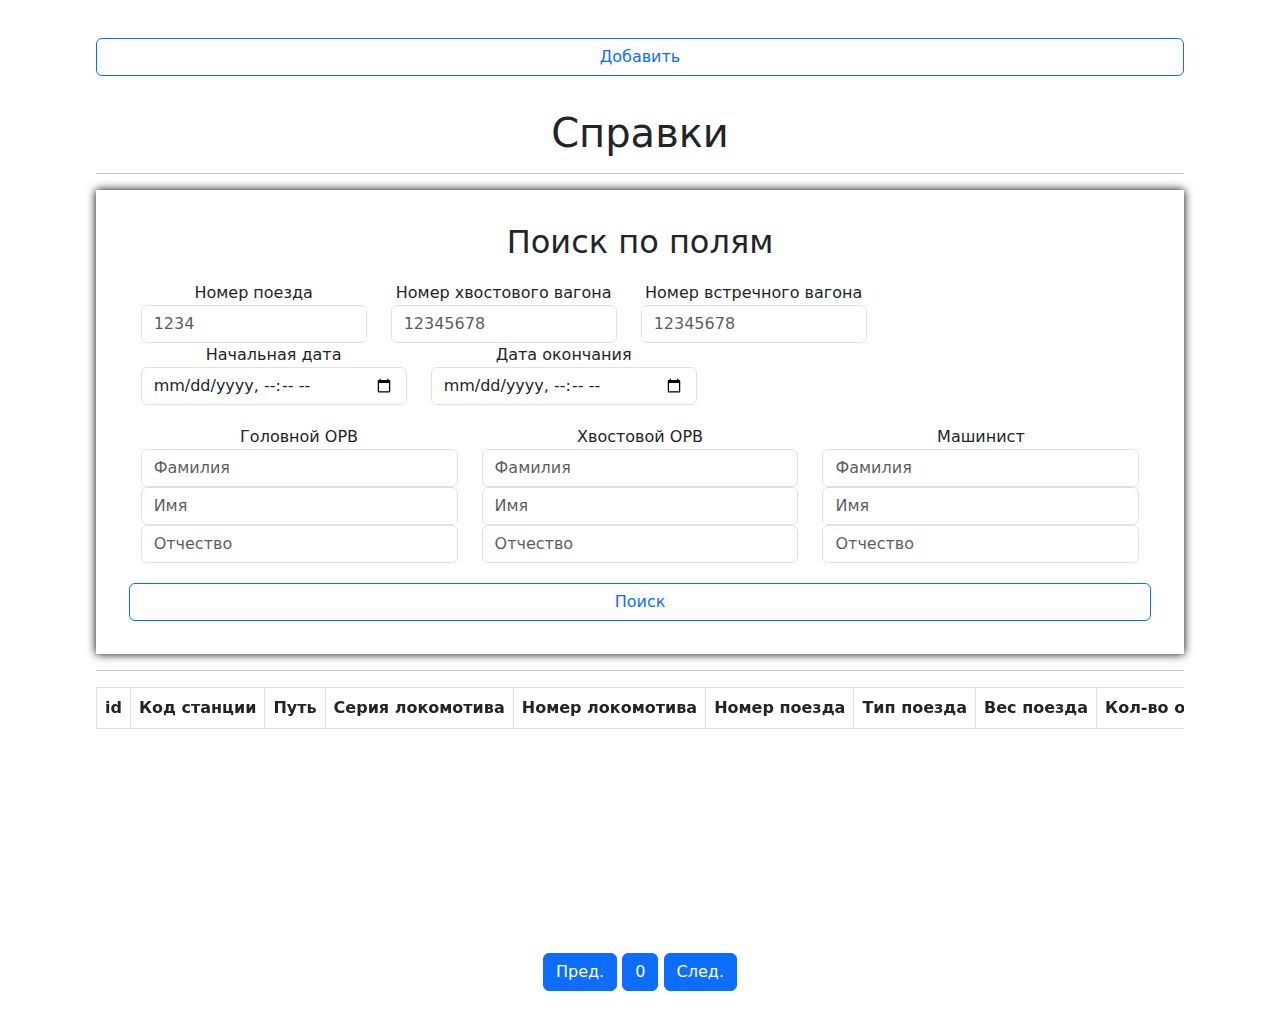
<file: src/main/resources/static/index.html>
<!DOCTYPE html>
<html lang="ru">

<head>
    <meta charset="UTF-8">
    <meta name="viewport" content="width=device-width, initial-scale=1.0">
    <link rel="stylesheet" href="bootstrap.min.css">
    <link rel="stylesheet" href="style.css">
    <title>Справки</title>
</head>

<body>
    <div class="main">
        <div class="notifications_add_new">
            <a href="save_page.html" class="btn btn-outline-primary" style="display: block;">Добавить</a>
        </div>
        <h1 class="main_header">Справки</h1>
        <hr>
        <div class="notification_find_container">
            <form action="/" id="find_form">
                <h2 class="text-center">Поиск по полям</h2>

                <div class="container text-center form-group">
                    <div class="row top-buffer">
                        <div class="find_head_train_number col-md-auto">
                            <label for="find_number_train_input">Номер поезда</label>
                            <input type="text" class="form-control" pattern="^\d{4}$" name="find_number_train_input"
                                placeholder="1234">
                        </div>
                
                        <div class="col-md-auto find_number_wagon_tail">
                            <label for="find_number_wagon_tail_input">Номер хвостового вагона</label>
                            <input type="text" class="form-control" pattern="^\d{8}$"
                                name="find_number_wagon_tail_input" placeholder="12345678">
                        </div>
                        <div class="col-md-auto find_number_wagon_oncoming">
                            <label for="find_number_wagon_oncoming_input">Номер встречного вагона</label>
                            <input type="text" class="form-control" pattern="^\d{8}$"
                                name="find_number_wagon_oncoming_input" placeholder="12345678">
                        </div>

                        <div class="col-md-auto find_start_date">
                            <label for="find_start_date_input">Начальная дата</label>
                            <input type="datetime-local" class="form-control" name="find_start_date_input"
                                placeholder="Начальная дата">
                        </div>

                        <div class="col-md-auto find_end_date">
                            <label for="find_end_date_input">Дата окончания</label>
                            <input type="datetime-local" class="form-control" name="find_end_date_input"
                                placeholder="Дата окончания">
                        </div>
                    </div>

                    <div class="row top-buffer">
                        <div class="col">
                            <label for="find_head_employee_input">Головной ОРВ</label>
                            <div class="find_tail_employee_head row-md-auto">
                                <input type="text" class="form-control" pattern="^[А-Яа-я]+$"
                                    name="find_head_employee_input_surname" placeholder="Фамилия">
                            </div>

                            <div class="find_tail_employee_tail row-md-auto">
                                <input type="text" class="form-control" pattern="^[А-Яа-я]+$"
                                    name="find_head_employee_input_name" placeholder="Имя">
                            </div>

                            <div class="find_machinist row-md-auto">
                                <input type="text" class="form-control" pattern="^[А-Яа-я]+$"
                                    name="find_head_input_patronymic" placeholder="Отчество">
                            </div>
                        </div>

                        <div class="col">
                            <label for="find_head_employee_input">Хвостовой ОРВ</label>
                            <div class="find_tail_employee_head row-md-auto">
                                <input type="text" class="form-control" pattern="^[А-Яа-я]+$"
                                    name="find_tail_employee_input_surname" placeholder="Фамилия">
                            </div>

                            <div class="find_tail_employee_tail row-md-auto">
                                <input type="text" class="form-control" pattern="^[А-Яа-я]+$"
                                    name="find_tail_employee_input_name" placeholder="Имя">
                            </div>

                            <div class="find_machinist row-md-auto">
                                <input type="text" class="form-control" pattern="^[А-Яа-я]+$"
                                    name="find_tail_input_patronymic" placeholder="Отчество">
                            </div>
                        </div>

                        <div class="col">
                            <label for="find_head_employee_input">Машинист</label>
                            <div class="find_tail_employee_head row-md-auto">
                                <input type="text" class="form-control" pattern="^[А-Яа-я]+$"
                                    name="find_machinist_input_surname" placeholder="Фамилия">
                            </div>

                            <div class="find_tail_employee_tail row-md-auto">
                                <input type="text" class="form-control" pattern="^[А-Яа-я]+$"
                                    name="find_machinist_input_name" placeholder="Имя">
                            </div>

                            <div class="find_machinist row-md-auto">
                                <input type="text" class="form-control" pattern="^[А-Яа-я]+$"
                                    name="find_machinist_input_patronymic" placeholder="Отчество">
                            </div>
                        </div>
                    </div>

                    <div class="row top-buffer">
                        <button type="submit" class="btn btn-outline-primary">Поиск</button>
                    </div>
                </div>
            </form>
            <hr>
        </div>
        <div class="table_container">
            <table class="table table-hover table-bordered" id="notifications_table">
                <thead class="notifications_table_headers">
                    <tr>
                        <th scope="col">id</th>
                        <th scope="col">Код станции</th>
                        <th scope="col">Путь</th>
                        <th scope="col">Серия локомотива</th>
                        <th scope="col">Номер локомотива</th>
                        <th scope="col">Номер поезда</th>
                        <th scope="col">Тип поезда</th>
                        <th scope="col">Вес поезда</th>
                        <th scope="col">Кол-во осей</th>
                        <th scope="col">Кол-во единиц</th>
                        <th scope="col">Хвост</th>
                        <th scope="col">Голова</th>
                        <th scope="col">Тр.нажатие</th>
                        <th scope="col">Факт.нажатие</th>
                        <th scope="col">Мин.нажатие</th>
                        <th scope="col">Тр.ручные</th>
                        <th scope="col">Факт.ручные</th>
                        <th scope="col">Плотность 2 положении</th>
                        <th scope="col">Плотность 4 положении</th>
                        <th scope="col">Величина утечки</th>

                        <th scope="col">Время прицепки</th>
                        <th scope="col">Время зарядки</th>
                        <th scope="col">Время продувки</th>
                        <th scope="col">Время готовности</th>
                        <th scope="col">Время создания</th>

                        <th scope="col">Головной ОРВ</th>
                        <th scope="col">Хвостовой ОРВ</th>
                        <th scope="col">ТЧМ</th>
                    </tr>
                </thead>
                <tbody>

                </tbody>
            </table>
        </div>

        <div class="container_btn_page">
            <button type="button" class="btn btn-primary" onclick="lastPage()">Пред.</button>
            <button type="button" class="btn btn-primary" id="page">0</button>
            <button type="button" class="btn btn-primary" onclick="nextPage()">След.</button>
        </div>
    </div>

    <script src="script_main_page.js"></script>
</body>

</html>
</file>
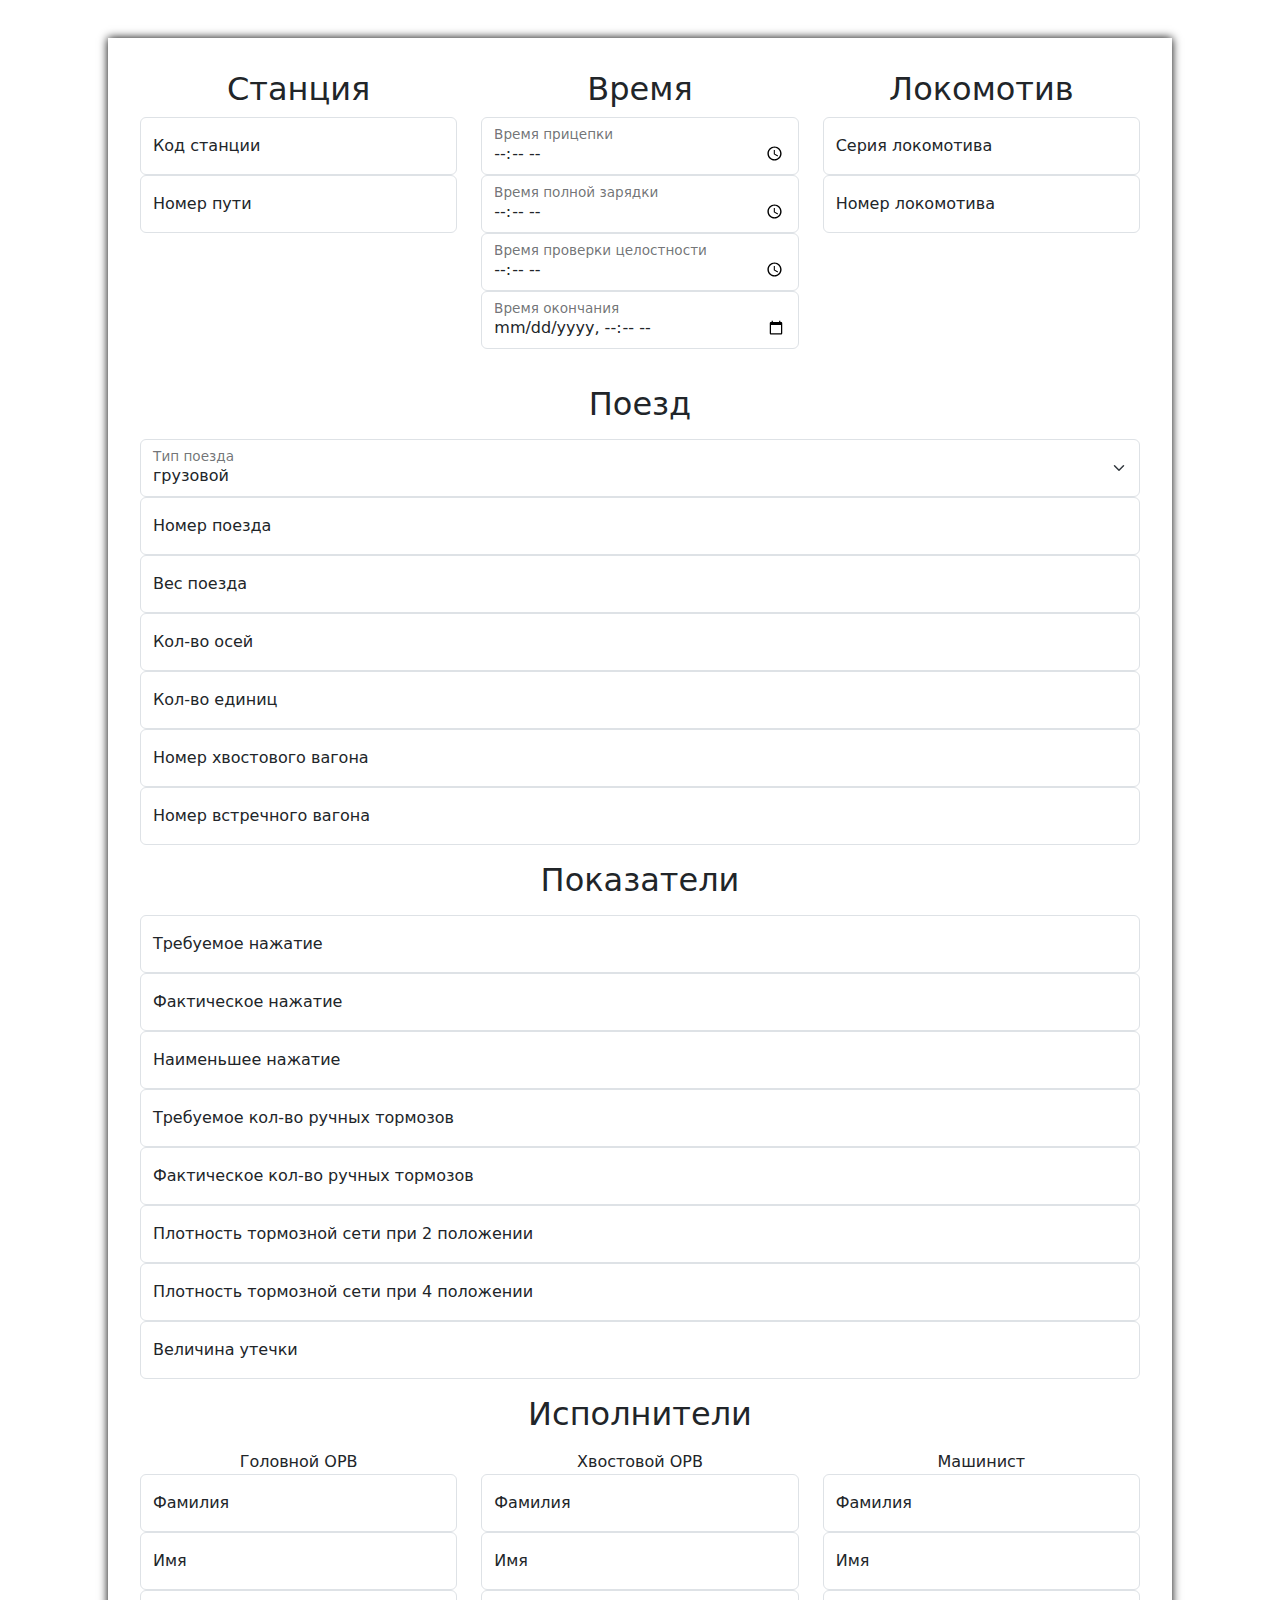
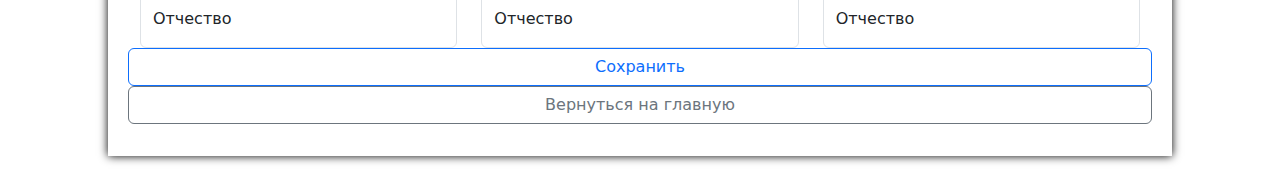
<file: src/main/resources/static/save_page.html>
<!DOCTYPE html>
<html lang="ru">

<head>
    <meta charset="UTF-8">
    <meta name="viewport" content="width=device-width, initial-scale=1.0">
    <link rel="stylesheet" href="style.css">
    <link rel="stylesheet" href="bootstrap.min.css">
    <title>Сохранение справки</title>
</head>

<body>
    <div class="main">
        <div class="container text-center">
            <form action="/" method="post" id="my_form" class="form-floating">
                <div class="row top-buffer">
                    <div class="col">
                        <h2>Станция</h2>
                        <div class="notification_station_code form-floating">
                            <input type="text" name="stationCode" pattern="^\d{5}$" class="form-control"
                                placeholder="Код станции" required>
                            <label for="stationCode">Код станции</label>
                        </div>

                        <div class="notification_station_path form-floating">
                            <input type="number" name="pathOnStation" class="form-control" placeholder="Путь станции">
                            <label for="pathOnStation">Номер пути</label>
                        </div>
                    </div>

                    <div class="col">
                        <h2>Время</h2>
                        <div class="notification_time">
                            <div class="notification_time_locomotive_trailer form-floating">
                                <input type="time" name="timeLocomotiveTrailer" class="form-control"
                                    placeholder="Время прицепки">
                                <label for="timeLocomotiveTrailer">Время прицепки</label>
                            </div>

                            <div class="notification_time_charging_brake_network form-floating">
                                <input type="time" name="timeChargingBrakeNetwork" class="form-control"
                                    placeholder="Время зарядки">
                                <label for="timeChargingBrakeNetwork">Время полной зарядки</label>
                            </div>

                            <div class="notification_time_check_integrity form-floating">
                                <input type="time" name="timeIntegrityCheck" class="form-control"
                                    placeholder="Время проверки целостности" required>
                                <label for="timeIntegrityCheck">Время проверки целостности</label>
                            </div>

                            <div class="notification_time_finish form-floating">
                                <input type="datetime-local" name="timeFinish" class="form-control" placeholder="Время окончания"
                                    required>
                                <label for="timeFinish">Время окончания</label>
                            </div>
                        </div>
                    </div>

                    <div class="col">
                        <h2>Локомотив</h2>
                        <div class="notification_locomotive_info">
                            <div class="notification_locomotive_series form-floating">
                                <input type="text" name="locomotive_series" class="form-control"
                                    placeholder="Серия локомотива" required>
                                <label for="locomotive_series">Серия локомотива</label>
                            </div>

                            <div class="notification_locomotive_number form-floating">
                                <input type="number" name="locomotive_number" class="form-control"
                                    placeholder="Номер локомотива" required>
                                <label for="locomotive_number">Номер локомотива</label>
                            </div>
                        </div>
                    </div>
                </div>

                <div class="row-md-auto justify-content-md-center top-buffer">
                    <h2 class="mb-3 mt-3">Поезд</h2>

                    <div class="notification_train_info">
                        <div class="notification_train_info_type form-floating">
                            <select name="train_type" class="form-select" required>
                                <option value="грузовой">грузовой</option>
                                <option value="пассажирский">пассажирский</option>
                                <option value="специальный">специальный</option>
                                <option value="грузопассажирский">грузопассажирский</option>
                            </select>
                            <label for="train_type">Тип поезда</label>
                        </div>

                        <div class="notification_train_number form-floating">
                            <input type="number" name="train_number" class="form-control" placeholder="Номер поезда"
                                required>
                            <label for="train_number">Номер поезда</label>
                        </div>

                        <div class="notification_train_info_weight form-floating">
                            <input type="number" name="train_weight" class="form-control" placeholder="Вес поезда"
                                required>
                            <label for="train_weight">Вес поезда</label>
                        </div>

                        <div class="notification_train_info_axes form-floating">
                            <input type="number" name="train_axes" class="form-control" placeholder="Количество осей"
                                required>
                            <label for="train_axes">Кол-во осей</label>
                        </div>

                        <div class="notification_train_info_units form-floating">
                            <input type="number" name="train_units" class="form-control" placeholder="Количество единиц"
                                required>
                            <label for="train_units">Кол-во единиц</label>
                        </div>

                        <div class="notification_train_info_tail form-floating">
                            <input type="text" name="train_tail" pattern="^\d{8}$" class="form-control"
                                placeholder="12345678" required>
                            <label for="train_tail">Номер хвостового вагона</label>
                        </div>

                        <div class="notification_train_info_oncoming form-floating">
                            <input type="text" name="train_oncoming" pattern="^\d{8}$" class="form-control"
                                placeholder="12345678" required>
                            <label for="train_oncoming">Номер встречного вагона</label>
                        </div>
                    </div>
                </div>

                <div class="row top-buffer">
                    <h2 class="mb-3 mt-3">Показатели</h2>
                    <div class="notification_indicators">
                        <div class="notification_indicators_press_required form-floating">
                            <input type="number" name="indicators_pressRequired" class="form-control"
                                placeholder="Требуемое нажатие" required>
                            <label for="indicators_pressRequired">Требуемое нажатие</label>
                        </div>

                        <div class="notification_indicators_press_actual form-floating">
                            <input type="number" name="indicators_pressActual" class="form-control"
                                placeholder="Фактическое нажатие" required>
                            <label for="indicators_pressActual">Фактическое нажатие</label>
                        </div>

                        <div class="notification_indicators_min_press form-floating">
                            <input type="number" name="indicators_minPress" class="form-control"
                                placeholder="Наименьшее нажатие" required>
                            <label for="indicators_minPress">Наименьшее нажатие</label>
                        </div>

                        <div class="notification_indicators_hand_brakes_required form-floating">
                            <input type="number" name="indicators_handBrakesRequired" class="form-control"
                                placeholder="Требуемое кол-во ручных тормозов" required>
                            <label for="indicators_handBrakesRequired">Требуемое кол-во ручных тормозов</label>
                        </div>

                        <div class="notification_indicators_hand_brakes_actual form-floating">
                            <input type="number" name="indicators_handBrakesActual" class="form-control"
                                placeholder="Фактическое кол-во ручных тормозов" required>
                            <label for="indicators_handBrakesActual">Фактическое кол-во ручных тормозов</label>
                        </div>

                        <div class="notification_indicators_brake_network_second form-floating">
                            <input type="number" name="indicators_brakeNetworkWithSecond" class="form-control"
                                placeholder="Плотность тормозной сети при 2 положении" required>
                            <label for="indicators_brakeNetworkWithSecond">Плотность тормозной сети при 2
                                положении</label>
                        </div>

                        <div class="notification_indicators_brake_network_fourth form-floating">
                            <input type="number" name="indicators_brakeNetworkWithFourth" class="form-control"
                                placeholder="Плотность тормозной сети при 4 положении" required>
                            <label for="indicators_brakeNetworkWithFourth">Плотность тормозной сети при 4
                                положении</label>
                        </div>

                        <div class="notification_indicators_brake_network_value form-floating">
                            <input type="text" name="indicators_brakeNetworkValue" pattern="^\d+.\d{1}$"
                                class="form-control" placeholder="Величина утечки">
                            <label for="indicators_brakeNetworkValue">Величина утечки</label>
                        </div>
                    </div>
                </div>

                <div class="row top-buffer">
                    <h2 class="mb-3 mt-3">Исполнители</h2>
                    <div class="col">
                        <label for="notification_executors_head">Головной ОРВ</label>
                        <div class="notification_executors_head">
                            <div class="notification_executors_head form-floating">
                                <input type="text" name="notification_executors_head_surname" pattern="^[А-Яа-я]+$"
                                    class="form-control" placeholder="Фамилия">
                                <label for="notification_executors_head_surname">Фамилия</label>
                            </div>

                            <div class="notification_executors_tail form-floating">
                                <input type="text" name="notification_executors_head_name" pattern="^[А-Яа-я]+$"
                                    class="form-control" placeholder="Имя">
                                <label for="notification_executors_head_name">Имя</label>
                            </div>

                            <div class="notification_executors_machinist form-floating">
                                <input type="text" name="notification_executors_head_patronymic" pattern="^[А-Яа-я]+$"
                                    class="form-control" placeholder="Отчество">
                                <label for="notification_executors_head_patronymic">Отчество</label>
                            </div>
                        </div>
                    </div>

                    <div class="col">
                        <label for="notification_executors_tail">Хвостовой ОРВ</label>
                        <div class="notification_executors_tail">
                            <div class="notification_executors_head form-floating">
                                <input type="text" name="notification_executors_tail_surname" pattern="^[А-Яа-я]+$"
                                    class="form-control" placeholder="Фамилия">
                                <label for="notification_executors_tail_surname">Фамилия</label>
                            </div>

                            <div class="notification_executors_tail form-floating">
                                <input type="text" name="notification_executors_tail_name" pattern="^[А-Яа-я]+$"
                                    class="form-control" placeholder="Имя">
                                <label for="notification_executors_tail_name">Имя</label>
                            </div>

                            <div class="notification_executors_machinist form-floating">
                                <input type="text" name="notification_executors_tail_patronymic" pattern="^[А-Яа-я]+$"
                                    class="form-control" placeholder="Отчество">
                                <label for="notification_executors_tail_patronymic">Отчество</label>
                            </div>
                        </div>
                    </div>

                    <div class="col">
                        <label for="notification_executors_machinist">Машинист</label>
                        <div class="notification_executors_machinist">
                            <div class="notification_executors_head form-floating">
                                <input type="text" name="notification_executors_machinist_surname" pattern="^[А-Яа-я]+$"
                                    class="form-control" placeholder="Фамилия">
                                <label for="notification_executors_machinist_surname">Фамилия</label>
                            </div>

                            <div class="notification_executors_tail form-floating">
                                <input type="text" name="notification_executors_machinist_name" pattern="^[А-Яа-я]+$"
                                    class="form-control" placeholder="Имя">
                                <label for="notification_executors_machinist_name">Имя</label>
                            </div>

                            <div class="notification_executors_machinist form-floating">
                                <input type="text" name="notification_executors_machinist_patronymic" pattern="^[А-Яа-я]+$"
                                    class="form-control" placeholder="Отчество">
                                <label for="notification_executors_machinist_patronymic">Отчество</label>
                            </div>
                        </div>
                    </div>
                </div>

                <div class="row top-buffer">
                    <button type="submit" class="btn btn-outline-primary">Сохранить</button>
                    <a href="index.html" class="btn btn-outline-secondary">Вернуться на главную</a>
                </div>
            </form>
        </div>
    </div>
    <script src="script_save_page.js"></script>
</body>

</html>
</file>
<file: src/main/resources/static/style.css>
#my_form {
    display: flex;
    flex-direction: column;
    justify-content: space-between;
    box-shadow:0 0 9px black;
    padding: 3%;
}

#find_form {
    padding: 3%;
    box-shadow:0 0 9px black;
}

.main {
    margin: 3% auto;
    width: 85%;
}

.main_header {
    text-align: center;
}

.notifications_add_new {
    text-align: center;
    margin-bottom: 3%;
}

.table_container {
    margin: 0 auto;
    position: relative;
}

.table_container table {
    display: inline-block;
	vertical-align: top;
	max-width: 100%;
	overflow-x: auto;
	white-space: nowrap;
	-webkit-overflow-scrolling: touch;
    height: 250px;
}


.notifications_table_headers {
    top:0;
    position: sticky;
}

.top-buffer { margin-top:20px; }

.container_btn_page {
    text-align: center;
}
</file>
